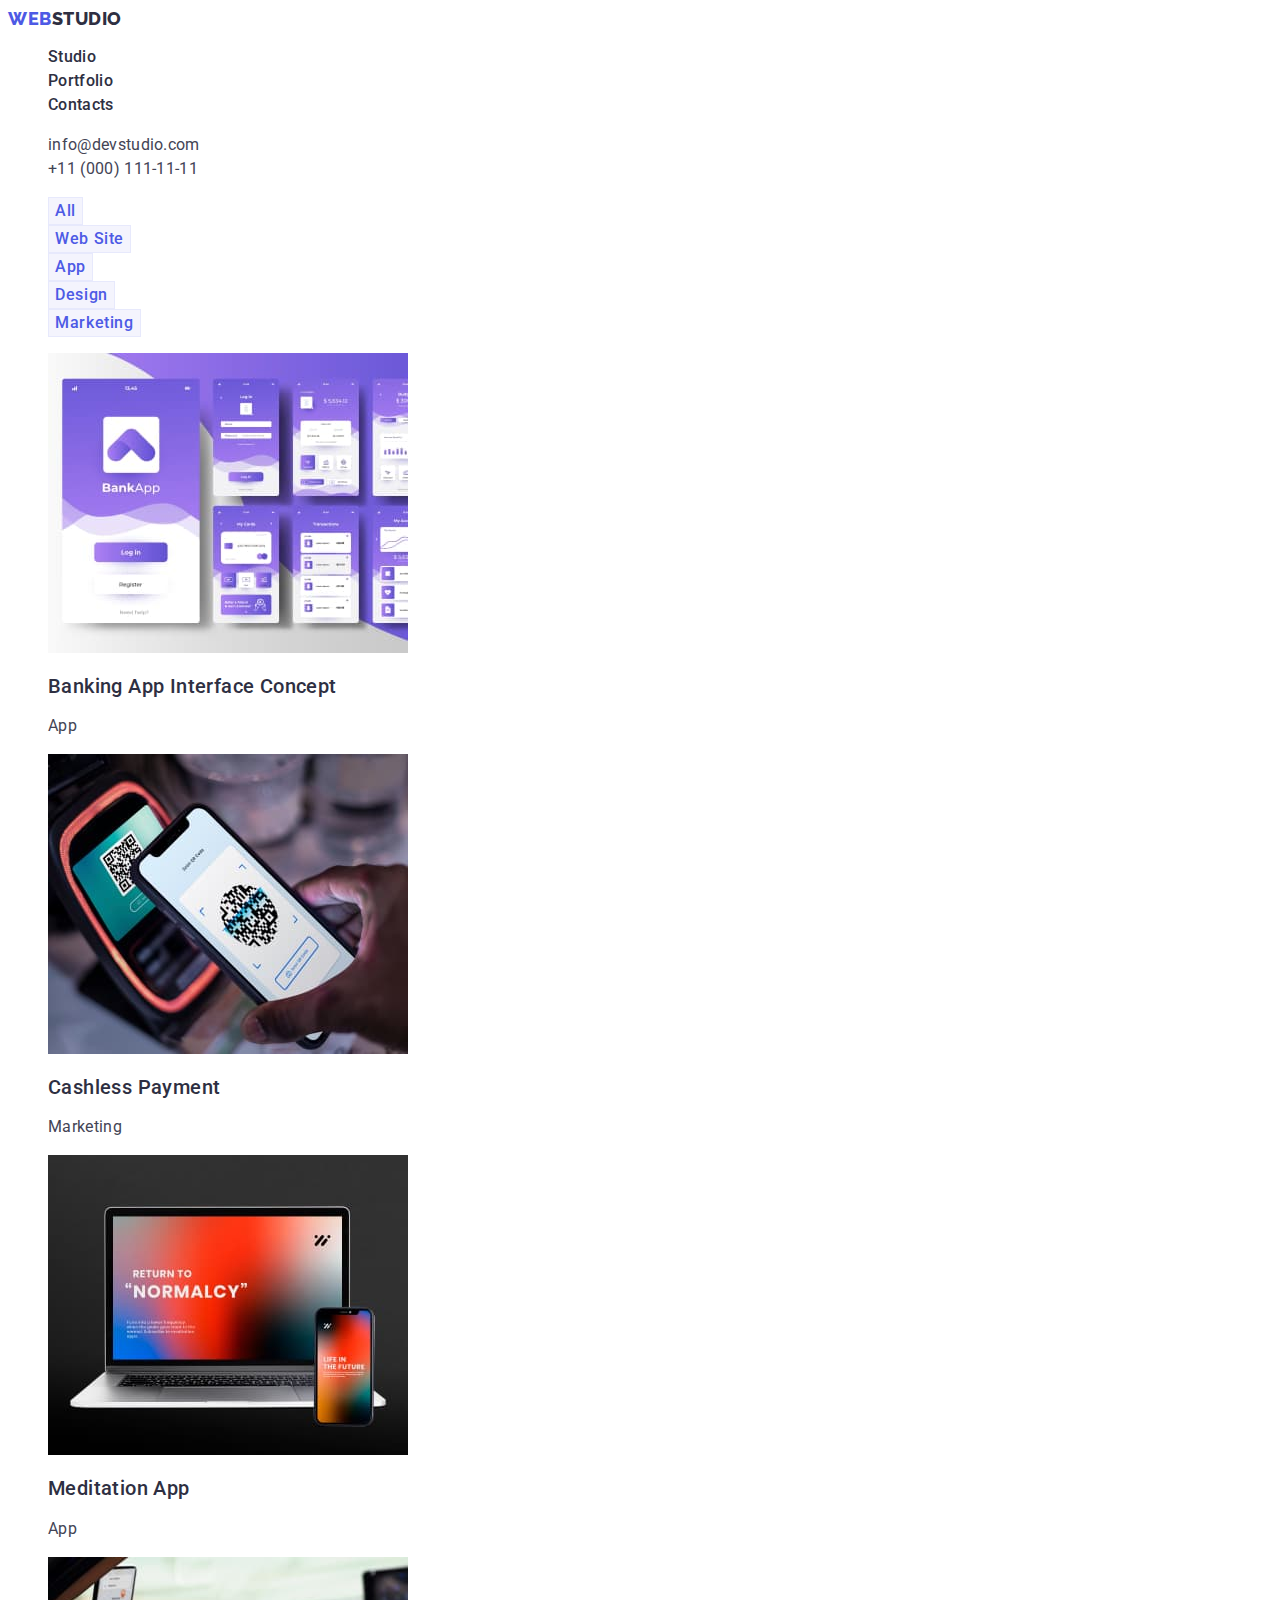
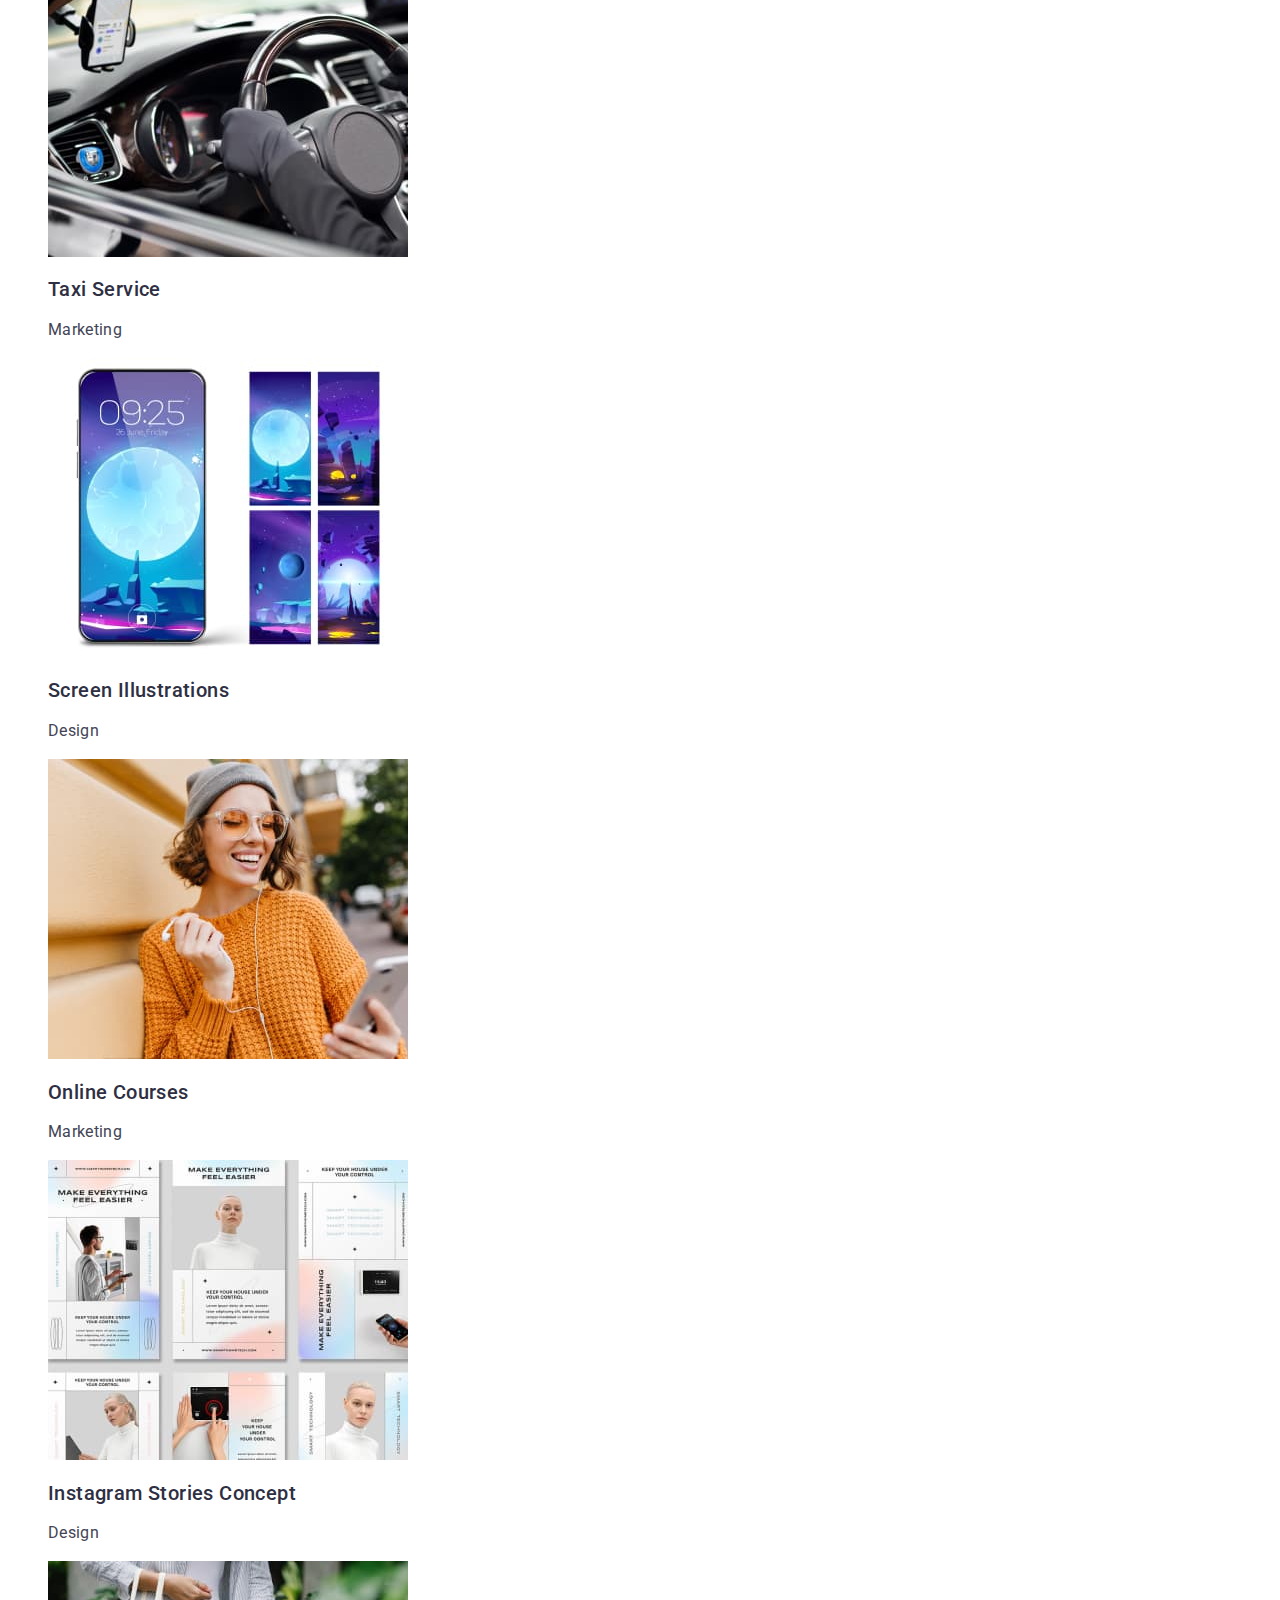
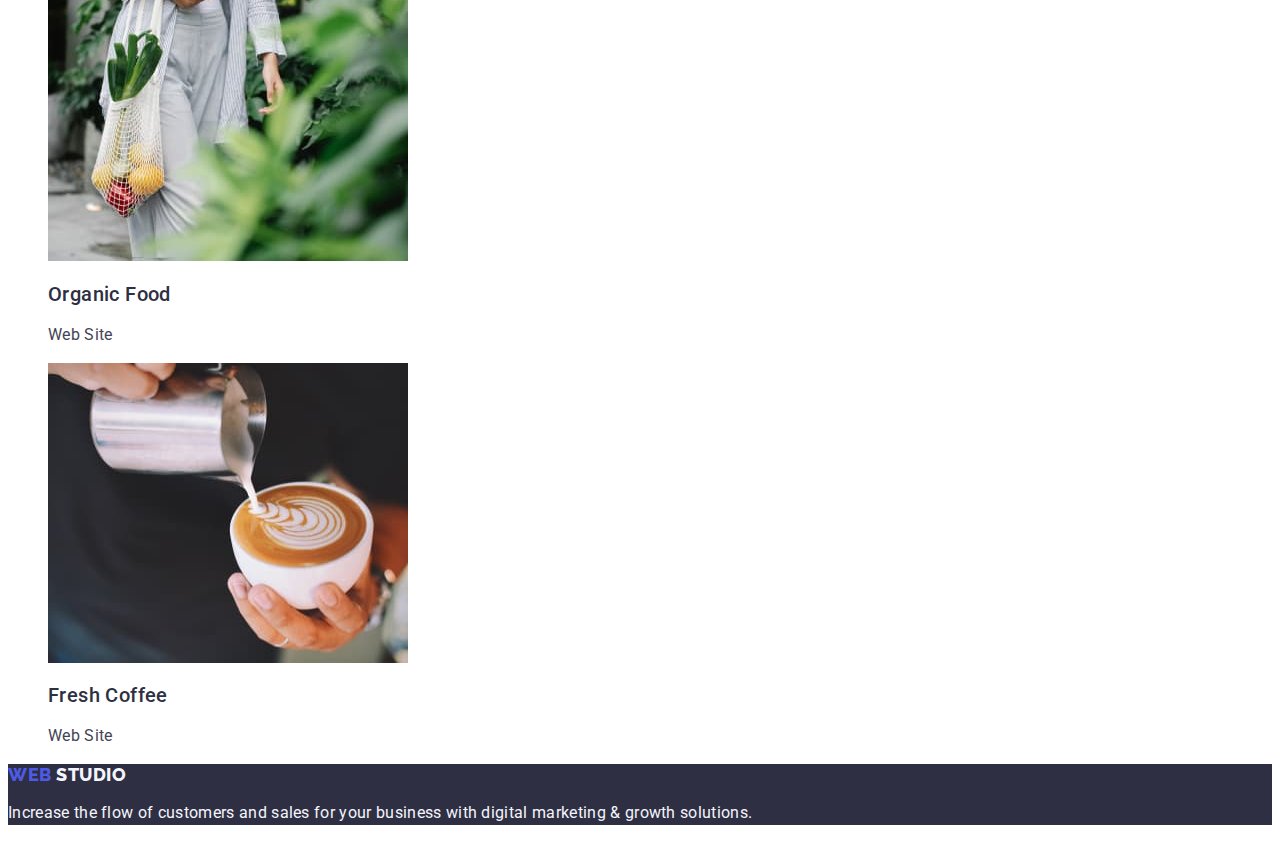
<file: portfolio.html>
<!DOCTYPE html>
<html lang="en">
  <head>
    <meta charset="UTF-8" />
    <meta name="viewport" content="width=device-width, initial-scale=1.0" />
    <title>Portfolio</title>
    <!-- Fonts link -->
    <link rel="preconnect" href="https://fonts.googleapis.com" />
    <link rel="preconnect" href="https://fonts.gstatic.com" crossorigin />
    <link
      href="https://fonts.googleapis.com/css2?family=Raleway:wght@800&family=Roboto:wght@400;500;700;900&display=swap"
      rel="stylesheet"
    />
    <!-- Custon styles -->
    <link rel="stylesheet" href="./css/style.css" />
  </head>
  <body>
    <!-- Header content -->
    <header class="header">
      <nav>
        <a href="./index.html" class="logo link"
          >Web<span class="logo-dark">Studio</span>
        </a>
        <ul class="list">
          <li>
            <a href="./index.html" class="nav-page link">Studio</a>
          </li>
          <li>
            <a href="./portfolio.html" class="nav-page link">Portfolio</a>
          </li>
          <li>
            <a href="" class="nav-page link">Contacts</a>
          </li>
        </ul>
      </nav>

      <address class="contact">
        <ul class="contact list">
          <li>
            <a class="contact-mail link" href="mailto:info@devstudio.com"
              >info@devstudio.com
            </a>
          </li>
          <li>
            <a class="link" href="tel:+110001111111">+11 (000) 111-11-11</a>
          </li>
        </ul>
      </address>
    </header>

    <!-- Main content -->
    <main>
      <!-- Section -->
      <section>
        <h1 hidden>Service</h1>
        <ul class="list">
          <li><button class="filter-btn" type="button">All</button></li>
          <li><button class="filter-btn" type="button">Web Site</button></li>
          <li><button class="filter-btn" type="button">App</button></li>
          <li><button class="filter-btn" type="button">Design</button></li>
          <li><button class="filter-btn" type="button">Marketing</button></li>
        </ul>
        <ul class="list">
          <li>
            <a href="./portfolio.html" class="link">
              <img
                src="./images/img16.jpg"
                alt="Banking App Interface Concept"
                width="360"
                height="300"
              />
              <h2 class="qualities-title">Banking App Interface Concept</h2>
              <p class="qualities-title-text">App</p>
            </a>
          </li>
          <li>
            <a href="./portfolio.html" class="link">
              <img
                src="./images/img15.jpg"
                alt="Cashless Payment"
                width="360"
                height="300"
              />
              <h2 class="qualities-title">Cashless Payment</h2>
              <p class="qualities-title-text">Marketing</p>
            </a>
          </li>
          <li>
            <a href="./portfolio.html" class="link">
              <img
                src="./images/img14.jpg"
                alt="Meditation App"
                width="360"
                height="300"
              />
              <h2 class="qualities-title">Meditation App</h2>
              <p class="qualities-title-text">App</p>
            </a>
          </li>
          <li>
            <a href="./portfolio.html" class="link">
              <img
                src="./images/img13.jpg"
                alt="Taxi Service"
                width="360"
                height="300"
              />
              <h2 class="qualities-title">Taxi Service</h2>
              <p class="qualities-title-text">Marketing</p>
            </a>
          </li>
          <li>
            <a href="./portfolio.html" class="link">
              <img
                src="./images/img12.jpg"
                alt="Screen Illustrations"
                width="360"
                height="300"
              />
              <h2 class="qualities-title">Screen Illustrations</h2>
              <p class="qualities-title-text">Design</p>
            </a>
          </li>
          <li>
            <a href="./portfolio.html" class="link">
              <img
                src="./images/img11.jpg"
                alt="Online Courses"
                width="360"
                height="300"
              />
              <h2 class="qualities-title">Online Courses</h2>
              <p class="qualities-title-text">Marketing</p>
            </a>
          </li>
          <li>
            <a href="./portfolio.html" class="link">
              <img
                src="./images/img10.jpg"
                alt="Instagram Stories Concept"
                width="360"
                height="300"
              />
              <h2 class="qualities-title">Instagram Stories Concept</h2>
              <p class="qualities-title-text">Design</p>
            </a>
          </li>
          <li>
            <a href="./portfolio.html" class="link">
              <img
                src="./images/img9.jpg"
                alt="Organic Food"
                width="360"
                height="300"
              />
              <h2 class="qualities-title">Organic Food</h2>
              <p class="qualities-title-text">Web Site</p>
            </a>
          </li>
          <li>
            <a href="./portfolio.html" class="link">
              <img
                src="./images/img8.jpg"
                alt="Fresh Coffee"
                width="360"
                height="300"
              />
              <h2 class="qualities-title">Fresh Coffee</h2>
              <p class="qualities-title-text">Web Site</p>
            </a>
          </li>
        </ul>
      </section>
    </main>

    <!-- Footer content -->
    <footer class="footer">
      <a href="./index.html" class="logo link">
        Web <span class="logo-white"> Studio </span>
      </a>
      <p class="footer-text">
        Increase the flow of customers and sales for your business with digital
        marketing & growth solutions.
      </p>
    </footer>
  </body>
</html>
</file>
<file: css/style.css>
:root {
  --font-color: #434455;
  --main-background: #fff;
  --accent-color: #2e2f42;
}

/* Base styles */

body {
  font-family: 'Roboto', sans-serif;
  background: var(--main-background);
  color: var(--font-color);
}

.link {
  text-decoration: none;
  color: currentColor;
}

.list {
  list-style: none;
}

/* Logo */

.logo {
  color: var(--iris, #4d5ae5);
  font-family: 'Raleway', sans-serif;
  font-size: 18px;
  font-weight: 800;
  line-height: 1.17;
  letter-spacing: 0.03em;
  text-transform: uppercase;
}

.logo-dark {
  color: var(--navyblue, #2e2f42);
}

.logo-white {
  color: var(--cloud, #f4f4fd);
}

/* Header styles */

.header {
  background: var(--white, #fff);
}

.nav-page {
  color: var(--navyblue, #2e2f42);
  font-size: 16px;
  font-weight: 500;
  line-height: 1.5; /* 150% */
  letter-spacing: 0.02em;
}
.nav-page:hover,
.nav-page:focus,
.nav-page:active {
  color: var(--ocean, #404bbf);
}

.contact {
  font-style: normal;
  color: var(--slate, #434455);
  font-size: 16px;
  font-weight: 400;
  line-height: 1.5; /* 150% */
  letter-spacing: 0.02em;
}
.contact-mail:hover,
.contact-mail:focus {
  color: var(--ocean, #404bbf);
}
/* Main styles */

/*  Hero */

.section-hero {
  background: var(--accent-color);
}
.section-hero-title {
  color: var(--white, #fff);
  text-align: center;
  font-size: 56px;
  font-weight: 700;
  line-height: 1.07; /* 107.143% */
  letter-spacing: 0.02em;
}
.section-hero-btn {
  font-family: 'Roboto', sans-serif;
  background: var(--iris, #4d5ae5);
  font-size: 16px;
  font-weight: 500;
  line-height: 1.5; /* 150% */
  letter-spacing: 0.04em;
  color: var(--white, #fff);
  cursor: pointer;
}
.section-hero-btn:hover,
.section-hero-btn:focus {
  background: var(--ocean, #404bbf);
}
/* Qualities */
.qualities {
  background: #fff;
}
.qualities-title {
  color: var(--navyblue, #2e2f42);
  font-size: 20px;
  font-weight: 500;
  line-height: 1.2; /* 120% */
  letter-spacing: 0.02em;
}
.qualities-title-text {
  color: var(--slate, #434455);
  font-size: 16px;
  font-weight: 400;
  line-height: 1.5; /* 150% */
  letter-spacing: 0.02em;
}
/* Work */
.work {
  background: #fff;
}
.work-title {
  color: var(--navyblue, #2e2f42);
  text-align: center;
  font-size: 36px;
  font-weight: 700;
  line-height: 1.11; /* 111.111% */
  letter-spacing: 0.02em;
  text-transform: capitalize;
}

.work-img {
  border: 1px solid var(--cornflower, #e7e9fc);
  background: url(<path-to-image>), lightgray 50% / cover no-repeat;
}

/* Team */
.team {
  background: var(--cloud, #f4f4fd);
}

.list-item {
  background: var(--white, #fff);
}
.team-img {
  background: url(<path-to-image>),
    lightgray -97.034px -0.927px / 181.897% 251.37% no-repeat;
}
.team-subtitle {
  color: var(--navyblue, #2e2f42);
  text-align: center;
  font-size: 20px;
  font-weight: 500;
  line-height: 1.2; /* 120% */
  letter-spacing: 0.02em;
}
.team-text {
  color: var(--slate, #434455);
  text-align: center;
  font-size: 16px;
  font-weight: 400;
  line-height: 1.5; /* 150% */
  letter-spacing: 0.02em;
}
/* Footer */
.footer {
  background: var(--navyblue, #2e2f42);
}
.footer-text {
  color: var(--cloud, #f4f4fd);
  font-size: 16px;
  font-weight: 400;
  line-height: 1.5; /* 150% */
  letter-spacing: 0.02em;
}
/* Portfolio */

.filter-btn {
  font-family: 'Roboto', sans-serif;
  color: var(--iris, #4d5ae5);
  text-align: center;
  font-size: 16px;
  font-weight: 500;
  line-height: 1.5; /* 150% */
  letter-spacing: 0.04em;
  border: 1px solid var(--cornflower, #e7e9fc);
  background: var(--cloud, #f4f4fd);
  cursor: pointer;
}

.filter-btn:hover,
.filter-btn:focus {
  background: var(--ocean, #404bbf);
  color: var(--white, #fff);
}
</file>
